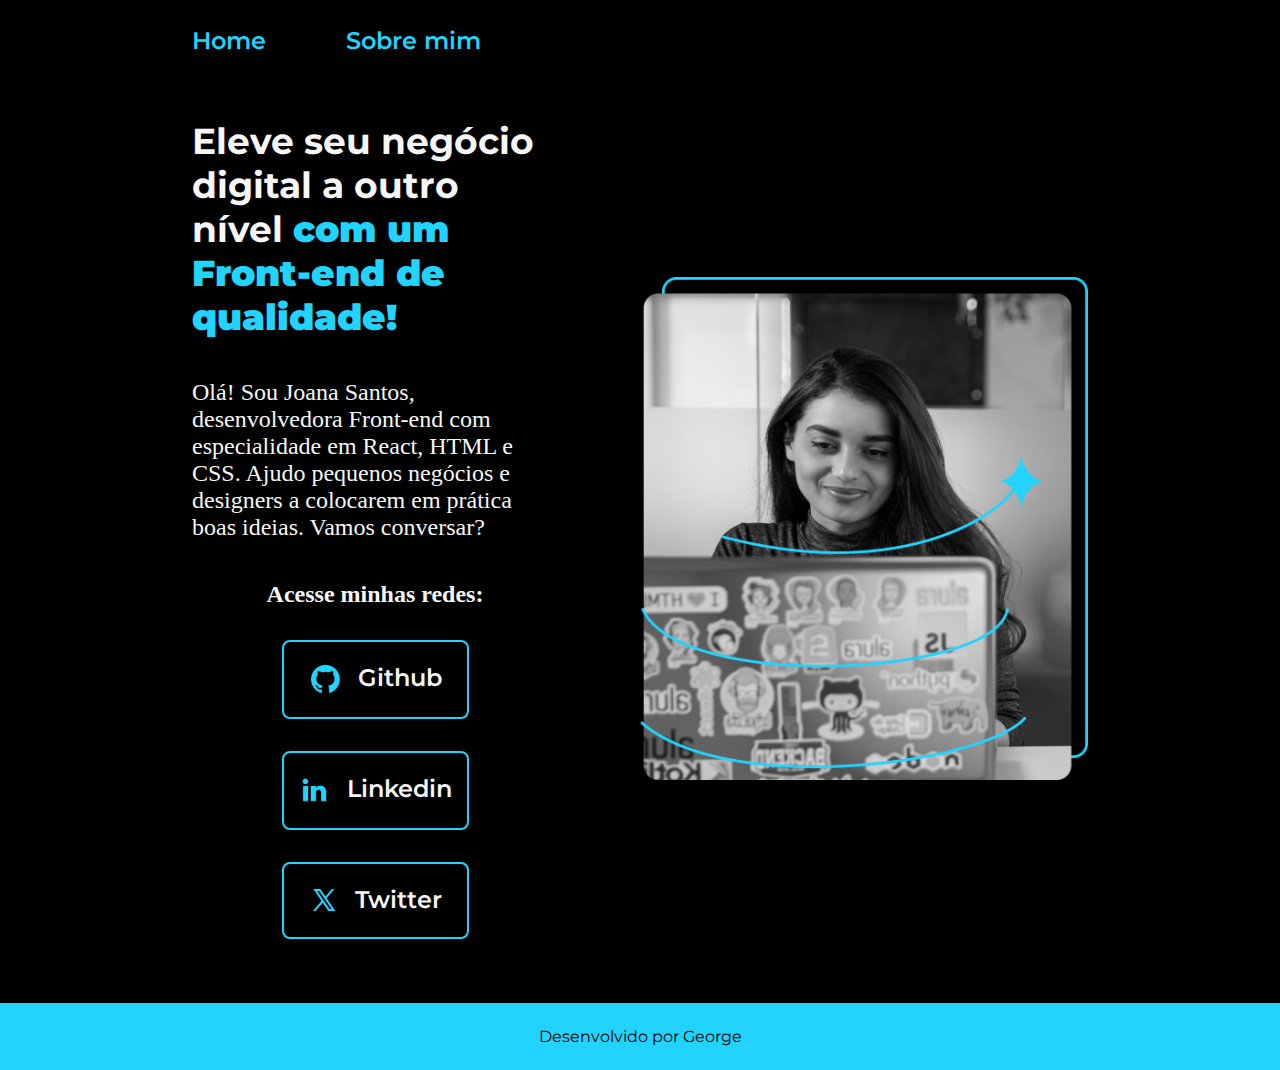
<file: index.html>
<!DOCTYPE html>
<html lang="pt-br">
<head>
    <meta charset="UTF-8">
    <meta http-equiv="X-UA-Compatible" content="IE-edge">
    <meta name="viewport" content="width=device-width, initial-scale=1.0">
    <title>Portifólio</title>
    <link rel="stylesheet" href="./styles/style.css">
</head>
<body>
    <header class="cabecalho">
        <nav class="cabecalho__menu">
            <a class="cabecalho__menu__link" href="index.html">Home</a>
            <a class="cabecalho__menu__link" href="about.html">Sobre mim</a>
        </nav>
    </header>
    <main class="apresentacao">
        <section class="apresentacao__conteudo">
            <h1 class="apresentacao__conteudo__titulo">Eleve seu negócio digital a outro nível <strong class="titulo-destaque">com um Front-end de qualidade!</strong></h1>
            <p class="apresentacao__conteudo__texto">Olá! Sou Joana Santos, desenvolvedora Front-end com especialidade em React, HTML e CSS. Ajudo pequenos negócios e designers a colocarem em prática boas ideias. Vamos conversar?</p>
            <div class="apresentacao__links">
                <h2 class="'apresentacao__links__subtitulo">Acesse minhas redes:</h2>
                <a class="apresentacao__links__navegacao" href="https://www.Github.com">
                    <img src="./assets/github.png">
                    Github
                </a>
                <a class="apresentacao__links__navegacao" href="https://br.linkedin.com">
                    <img src="./assets/linkedin.png">
                    Linkedin
                </a>
                <a class="apresentacao__links__navegacao" href="https://twitter.com">
                    <img src="./assets/twitter-novo.png">
                    Twitter
                </a>
            </div>
        </section>
        <img class="apresentacao__imagem" src="./assets/imagem.png" alt="Foto da Joana Santos programando">

    </main>
    <footer class="rodape">
        <p>Desenvolvido por George</p>
    </footer>
</body>
</html>
</file>
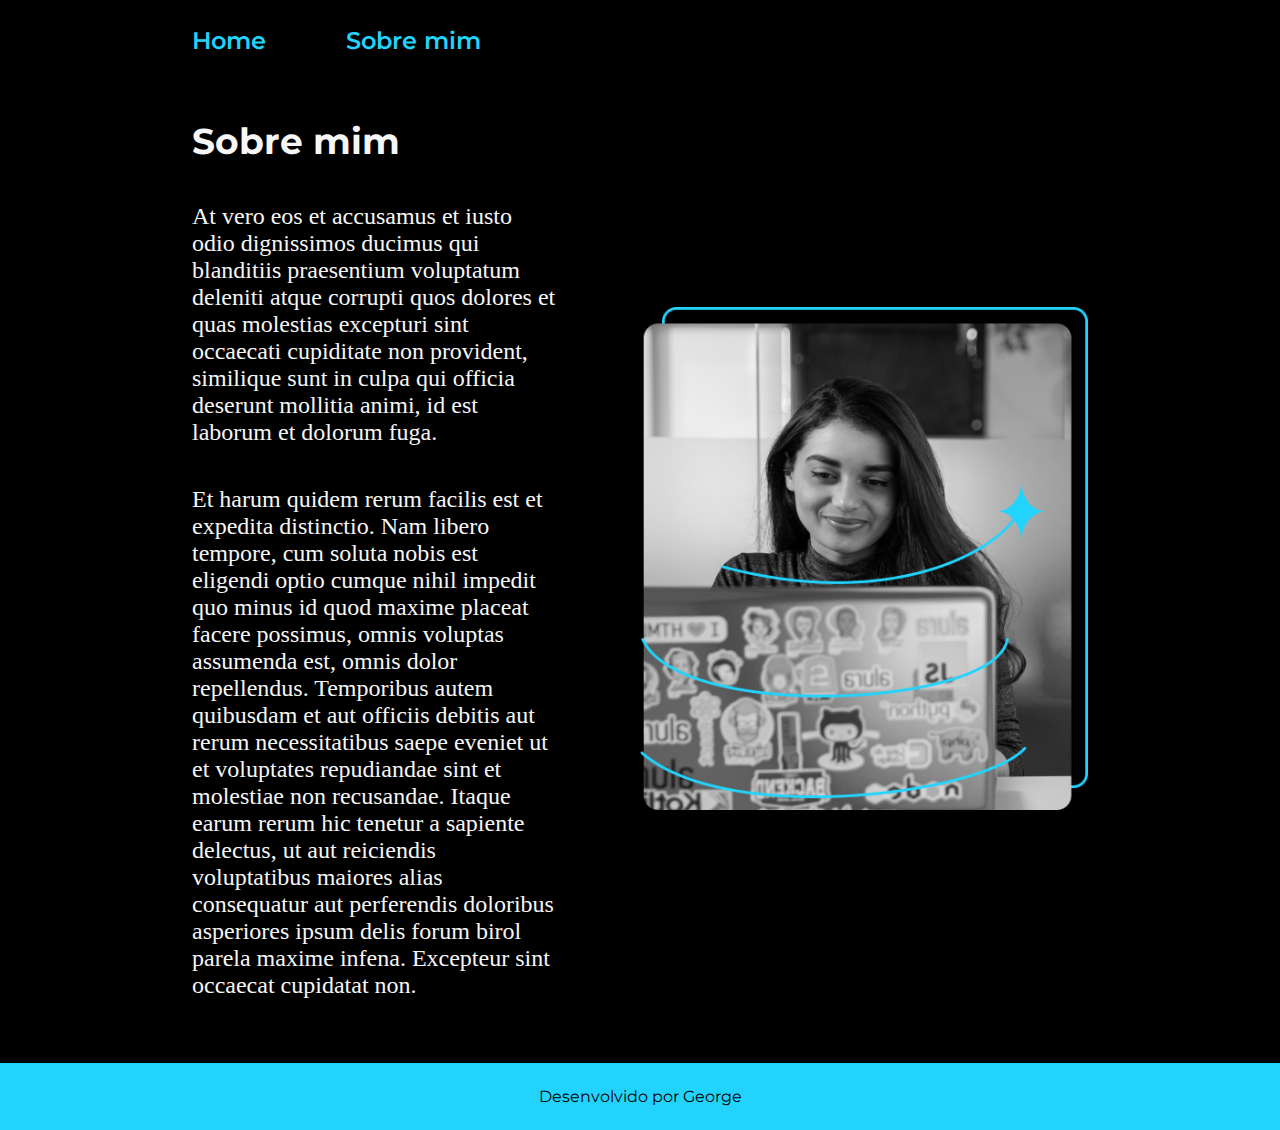
<file: about.html>
<!DOCTYPE html>
<html lang="pt-br">
<head>
    <meta charset="UTF-8">
    <meta http-equiv="X-UA-Compatible" content="IE-edge">
    <meta name="viewport" content="width=device-width, initial-scale=1.0">
    <title>Sobre mim</title>
    <link rel="stylesheet" href="./styles/style.css">
</head>
<body>
    <header class="cabecalho">
        <nav class="cabecalho__menu">
            <a class="cabecalho__menu__link" href="index.html">Home</a>
            <a class="cabecalho__menu__link" href="about.html">Sobre mim</a>
        </nav>
    </header>
    <main class="apresentacao">
        <section class="apresentacao__conteudo">
            <h1 class="apresentacao__conteudo__titulo">Sobre mim</h1>
            <p class="apresentacao__conteudo__texto">At vero eos et accusamus et iusto odio dignissimos ducimus qui blanditiis praesentium voluptatum deleniti atque corrupti quos dolores et quas molestias excepturi sint occaecati cupiditate non provident, similique sunt in culpa qui officia deserunt mollitia animi, id est laborum et dolorum fuga.       
            </p>
            <p class="apresentacao__conteudo__texto">Et harum quidem rerum facilis est et expedita distinctio. Nam libero tempore, cum soluta nobis est eligendi optio cumque nihil impedit quo minus id quod maxime placeat facere possimus, omnis voluptas assumenda est, omnis dolor repellendus. Temporibus autem quibusdam et aut officiis debitis aut rerum necessitatibus saepe eveniet ut et voluptates repudiandae sint et molestiae non recusandae. Itaque earum rerum hic tenetur a sapiente delectus, ut aut reiciendis voluptatibus maiores alias consequatur aut perferendis doloribus asperiores ipsum delis forum birol parela maxime infena. Excepteur sint occaecat cupidatat non.
            </p>
        </section>
        <img class="apresentacao__imagem" src="./assets/imagem.png" alt="Foto da Joana Santos programando">
   </main>
   <footer class="rodape">
        <p>Desenvolvido por George</p>
   </footer>
</body>
</html>
</file>
<file: styles/style.css>
@import url('https://fonts.googleapis.com/css2?family=Krona+One&family=Montserrat:wght@400;600&display=swap');

:root {
    --cor-primaria: #000000;
    --cor-secundaria: #F6F6F6;
    --cor-terciaria: #22D4FD;
    --cor-hover: #272727;

    --fonte-primaria: 'Krona One', sans-serif;
    --fonte-secundaria: 'Montserrat', sans-serif;
}

* {
    margin: 0;
    padding: 0;
}


body {
    box-sizing: border-box;
    background-color: var(--cor-primaria);
    color: var(--cor-secundaria);
}

.cabecalho {
    padding: 2% 0% 0% 15%;
}

.cabecalho__menu {
    display: flex;
    gap: 80px;
}

.cabecalho__menu__link {
    font-family: var(--fonte-secundaria);
    font-size: 1.5rem;
    font-weight: 600;
    color: var(--cor-terciaria);
    text-decoration: none;
}

.apresentacao {
    padding: 5% 15%;
    display: flex;
    align-items: center;
    justify-content: space-between;
    gap: 82px;
}

.apresentacao__conteudo {
    width: 50%;
    display: flex;
    flex-direction: column;
    gap: 40px;
}

.apresentacao__conteudo__titulo {
    font-size: 2.25rem;
    font-family: var(--fonte-primaria);
    font-family: var(--fonte-secundaria);
}

.titulo-destaque {
    color: var(--cor-terciaria);       
}

.apresentacao__conteudo__texto {
    font-size: 1.5rem;
}

.apresentacao__links {
    display: flex;
    flex-direction: column;
    justify-content: space-between;
    align-items: center;
    gap: 32px;
}

.apresentacao__links__subtitulo {
    font-family: var(--fonte-primaria);
    font-weight: 400;   
    font-size: 1.5rem;
}

.apresentacao__links__navegacao {
    display: flex;
    justify-content: center;
    gap: 16px;
    border: 2px solid var(--cor-terciaria);
    width: 50%;
    text-align: center;
    border-radius: 8px;
    font-size: 1.5rem;
    font-weight: 600;
    padding: 21.5px 0;
    text-decoration: none;
    color: var(--cor-secundaria);
    font-family: var(--fonte-secundaria);
}

.apresentacao__links__link:hover {
    background-color: var(--cor-hover);
}

.apresentacao__imagem {
    width: 50%;
}

.rodape {
    color: var(--cor-primaria);
    background-color: var(--cor-terciaria);
    padding: 1.5rem;
    text-align: center;
    font-family: var(--fonte-secundaria);
    font-weight: 400;
}

@media (max-width: 1200px) {
    .cabecalho {
        padding: 10%;
    }

    .cabecalho__menu {
        justify-content: center;
    }
    
    .apresentacao {
        flex-direction: column-reverse;
        padding: 5%;
    }  
    
    .apresentacao__conteudo {
        width: auto;
    }
}
</file>
